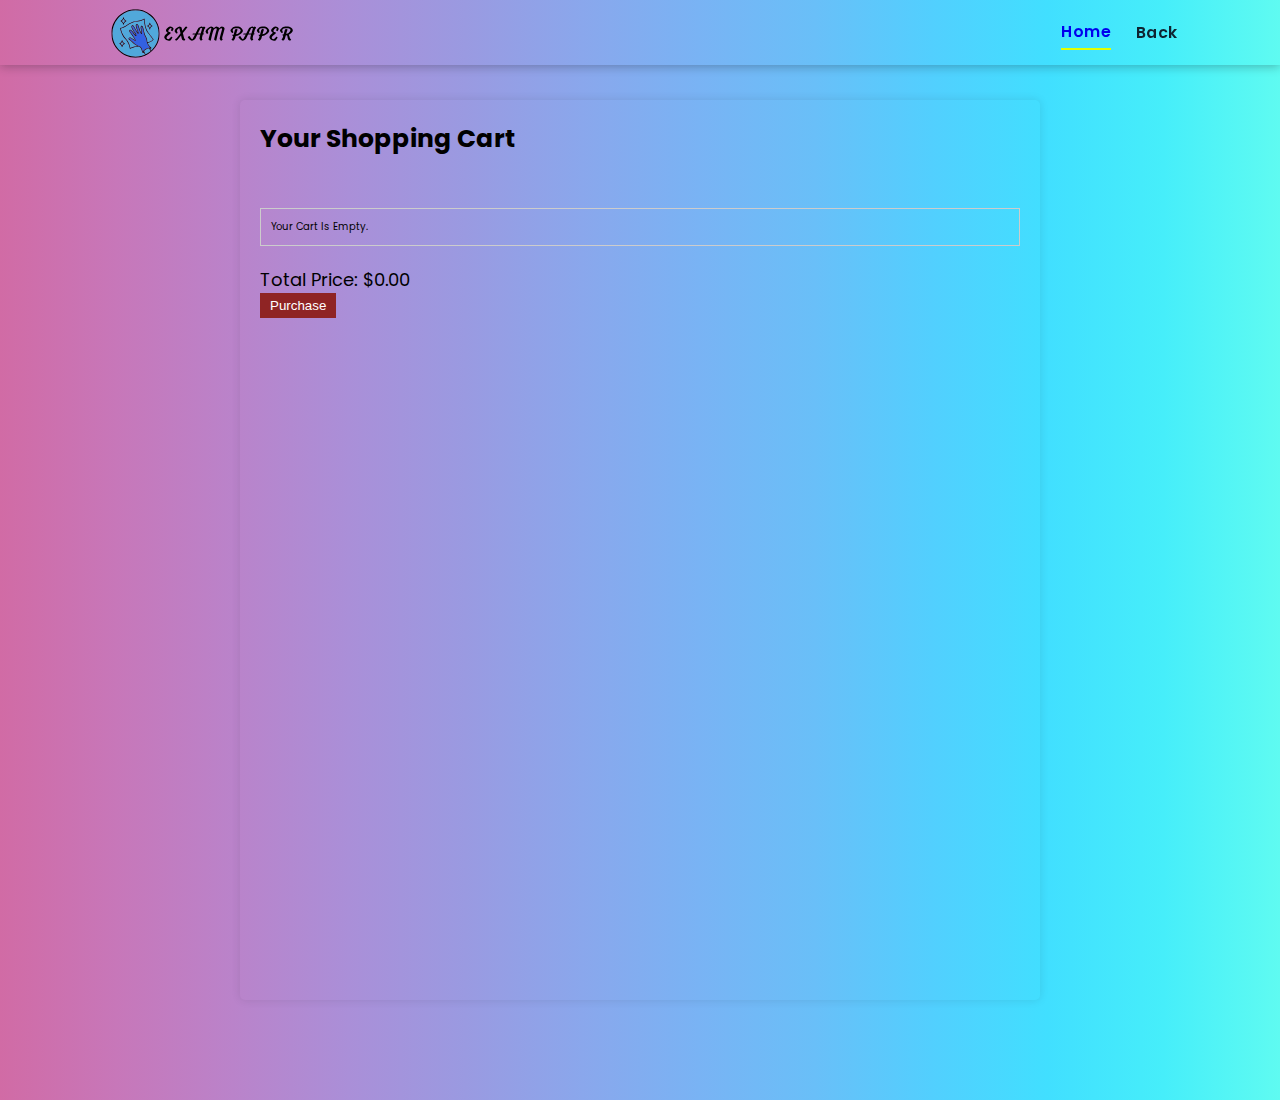
<file: cart.html>
<!DOCTYPE html>
<html lang="en">

<head>
    <meta charset="UTF-8">
    <meta http-equiv="X-UA-Compatible" content="IE=edge">
    <meta name="viewport" content="width=device-width, initial-scale=1.0">
    <meta name="keywords" content="jnvu exam paper, jnvu, bca,jai narayan vyas Univercity, College,exam" />
    <meta name="description"
        content="Our exam paper website is a comprehensive platform designed for students, teachers, and educational institutions. The platform provides a wide array of past and sample exam papers across various subjects and levels. This can range from elementary to university level examinations. 

    The site is user-friendly with easy navigation tools, allowing users to quickly find and download the papers they need. Additionally, the materials are systematically categorized by subject, educational level, and year, making searching more efficient. 
    
    One of the unique features of our website is that it also provides marking schemes for the available papers, giving students an opportunity to self-evaluate their answers. This feature is particularly useful for exam preparation as it allows students to understand the grading process and expectations. 
    
    Protecting user data is paramount to us. We've implemented robust security measures to ensure the privacy and safety of our users' information. 
    
    Whether you're a student aiming for better grades, a teacher looking for resources, or an educational institution aiming to provide quality materials, our exam paper website is your reliable partner in education.Our exam paper website is a comprehensive platform designed for students, teachers, and educational institutions. The platform provides a wide array of past and sample exam papers across various subjects and levels. This can range from elementary to university level examinations. 

    The site is user-friendly with easy navigation tools, allowing users to quickly find and download the papers they need. Additionally, the materials are systematically categorized by subject, educational level, and year, making searching more efficient. 

    One of the unique features of our website is that it also provides marking schemes for the available papers, giving students an opportunity to self-evaluate their answers. This feature is particularly useful for exam preparation as it allows students to understand the grading process and expectations. 

    Protecting user data is paramount to us. We've implemented robust security measures to ensure the privacy and safety of our users' information. 

    Whether you're a student aiming for better grades, a teacher looking for resources, or an educational institution aiming to provide quality materials, our exam paper website is your reliable partner in education." />
    <link rel="stylesheet"
        href="https://fonts.googleapis.com/css2?family=Material+Symbols+Outlined:opsz,wght,FILL,GRAD@20..48,100..700,0..1,-50..200" />
    <!-- Custom CSS -->
    <link rel="stylesheet" href="cart.css">
    <!-- Font Awesome -->
    <link rel="stylesheet" href="https://cdnjs.cloudflare.com/ajax/libs/font-awesome/5.15.3/css/all.min.css"
        integrity="sha512-iBBXm8fW90+nuLcSKlbmrPcLa0OT92xO1BIsZ+ywDWZCvqsWgccV3gFoRBv0z+8dLJgyAHIhR35VZc2oM/gI1w=="
        crossorigin="anonymous" referrerpolicy="no-referrer" />
    <!-- Favicon -->
    <link id='favicon' rel="shortcut icon" href="/images/Vista Logos 2/logo-transparent-svg.svg">
    <title>Cart</title>

</head>

<body>
    <header>
        <a href="/" class="logo"><img src="/images/Vista Logos (1)/logo-transparent-svg.svg" alt="logo">
        </a>

        <nav class="navbar" id="navlinks">
            <i class="fa fa-times" onclick="hideMenu()"></i>

            <ul>
                <li class="active"><a href="/index.html">Home</a></li>
                <li onClick="previous()">Back </li>
            </ul>
        </nav>
        <i class="fa fa-bars" onclick="showMenu()"></i>
    </header>
    <!-- navbar ends -->

    <section class="item">
        <h1>Your Shopping Cart</h1>

        <ul id="cart">

            <!-- Cart items will be displayed here -->
        </ul>

        <p>Total Price: $<span id="total-amount">0.00</span></p>
        <button onclick="window.location='/purchase_item.html'" id="purchase-button"> Purchase </a></button>
        </div>

    </section>



    <button onclick="topFunction()" id="myBtn" title="Go to top">Top</button>




    <!-- java code for back-->
    <script>
        function previous() {
            window.history.back();
        }
    </script>

    <script src="/script/cart.js"></script>
    <script src="script/script.js"></script>

</body>

</html>
</file>
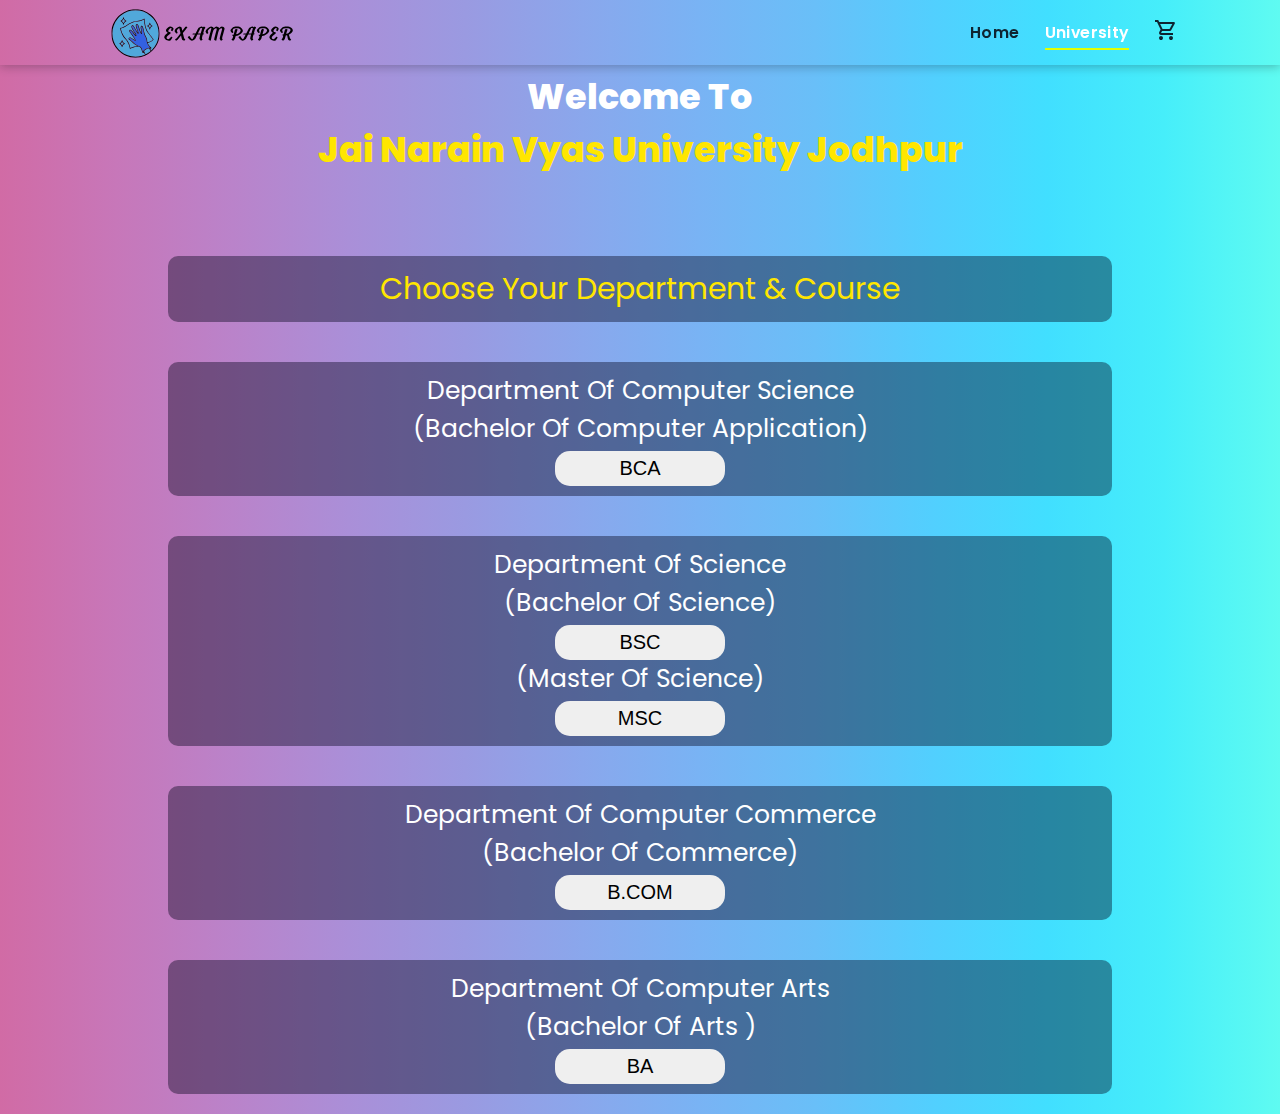
<file: jnvu subject.html>
<!DOCTYPE html>
<html lang="en">
<head>
    <meta charset="UTF-8">
    <meta http-equiv="X-UA-Compatible" content="IE=edge">
    <meta name="viewport" content="width=device-width, initial-scale=1.0">
    <meta name="keywords" content="jnvu exam paper, jnvu, bca,jai narayan vyas Univercity, College,exam" />
    <meta name="description" content="Our exam paper website is a comprehensive platform designed for students, teachers, and educational institutions. The platform provides a wide array of past and sample exam papers across various subjects and levels. This can range from elementary to university level examinations. 

    The site is user-friendly with easy navigation tools, allowing users to quickly find and download the papers they need. Additionally, the materials are systematically categorized by subject, educational level, and year, making searching more efficient. 
    
    One of the unique features of our website is that it also provides marking schemes for the available papers, giving students an opportunity to self-evaluate their answers. This feature is particularly useful for exam preparation as it allows students to understand the grading process and expectations. 
    
    Protecting user data is paramount to us. We've implemented robust security measures to ensure the privacy and safety of our users' information. 
    
    Whether you're a student aiming for better grades, a teacher looking for resources, or an educational institution aiming to provide quality materials, our exam paper website is your reliable partner in education.Our exam paper website is a comprehensive platform designed for students, teachers, and educational institutions. The platform provides a wide array of past and sample exam papers across various subjects and levels. This can range from elementary to university level examinations. 

    The site is user-friendly with easy navigation tools, allowing users to quickly find and download the papers they need. Additionally, the materials are systematically categorized by subject, educational level, and year, making searching more efficient. 

    One of the unique features of our website is that it also provides marking schemes for the available papers, giving students an opportunity to self-evaluate their answers. This feature is particularly useful for exam preparation as it allows students to understand the grading process and expectations. 

    Protecting user data is paramount to us. We've implemented robust security measures to ensure the privacy and safety of our users' information. 

    Whether you're a student aiming for better grades, a teacher looking for resources, or an educational institution aiming to provide quality materials, our exam paper website is your reliable partner in education." />
    <link rel="stylesheet" href="https://fonts.googleapis.com/css2?family=Material+Symbols+Outlined:opsz,wght,FILL,GRAD@20..48,100..700,0..1,-50..200" />
    <!-- Custom CSS -->
    <link rel="stylesheet" href="subject.css">
    <!-- Font Awesome -->
    <link rel="stylesheet" href="https://cdnjs.cloudflare.com/ajax/libs/font-awesome/5.15.3/css/all.min.css" integrity="sha512-iBBXm8fW90+nuLcSKlbmrPcLa0OT92xO1BIsZ+ywDWZCvqsWgccV3gFoRBv0z+8dLJgyAHIhR35VZc2oM/gI1w==" crossorigin="anonymous" referrerpolicy="no-referrer" />
    <!-- Favicon -->
    <link id='favicon' rel="shortcut icon" href="images/Vista Logos 2/logo-transparent-svg.svg" >
    <title>Exam Paper Jnvu</title>
   
</head>
<body>
    <header>
        <a href="/" class="logo"><img src="images/Vista Logos (1)/logo-transparent-svg.svg" alt="logo">
        </a>
        
        <nav class="navbar" id="navlinks">
          <i class="fa fa-times" onclick="hideMenu()"></i>

            <ul> 
                <li><a  href="/index.html">Home</a></li>
                <!-- <li><a href="#about">About</a></li> -->
                <li><a class="active" href="/#university">University</a></li>               
                <!-- <li><a href="#2022">Contact</a></li> -->
                <li><a href="cart.html"><span class="material-symbols-outlined" >shopping_cart </span></a></li>
            </ul>
        </nav>
        <i class="fa fa-bars" onclick="showMenu()"></i>
</header>
<!-- navbar ends -->



<!-- university section starts -->
<section class="jnvu" id="jnvu">
                         <h2 class="heading"><i class="fa fa-university"></i> Welcome to <br>
                            <span>Jai Narain Vyas University Jodhpur </span></h2>
                            
             <div class="head">
                Choose Your Department & Course
             </div>  
                            <div class="container">
                                <P>Department of Computer Science </p><p> (Bachelor of Computer Application)</P>
                                <button><a href="/Jnvu Subject/bca.html"><i class="fa fa-desktop"></i>  BCA </a></button>
                            </div>
                            
                            <div class="container">
                                <P>Department of Science </p><p>(Bachelor of Science)</P>
                                <button><a href="/Jnvu Subject/bsc.html"><i class="fa fa-flask" aria-hidden="true"></i> BSC </a></button>
                                <P>(Master of Science)</P>
                                <button><a href="/Jnvu Subject/msc.html"><i class="fa fa-flask" aria-hidden="true"></i> MSC </a></button>
                            </div>

                            <div class="container">
                                <P>Department of Computer Commerce </p><p>(Bachelor of Commerce)</P>
                                <button><a href="/Jnvu Subject/bcom.html"><i class="fa fa-book" aria-hidden="true"></i> B.COM</a></button>
                            </div>

                            <div class="container">
                                <P>Department of Computer Arts </p><p> (Bachelor of Arts )</P>
                                <button><a href="/Jnvu Subject/ba.html"><i class="fa fa-paint-brush" ></i> BA</a></button>
                            </div>

                            
                                

</section>
 
<!-- java code for menu btn-->

<script>
    var navlinks = document.getElementById("navlinks");
  
    function showMenu(){
        navlinks.style.left = "160px";
    }
    function hideMenu(){
        navlinks.style.left = "410px";
    }
  </script> 
  
  <!-- java code for menu btn end-->


</body>
</html>
</file>
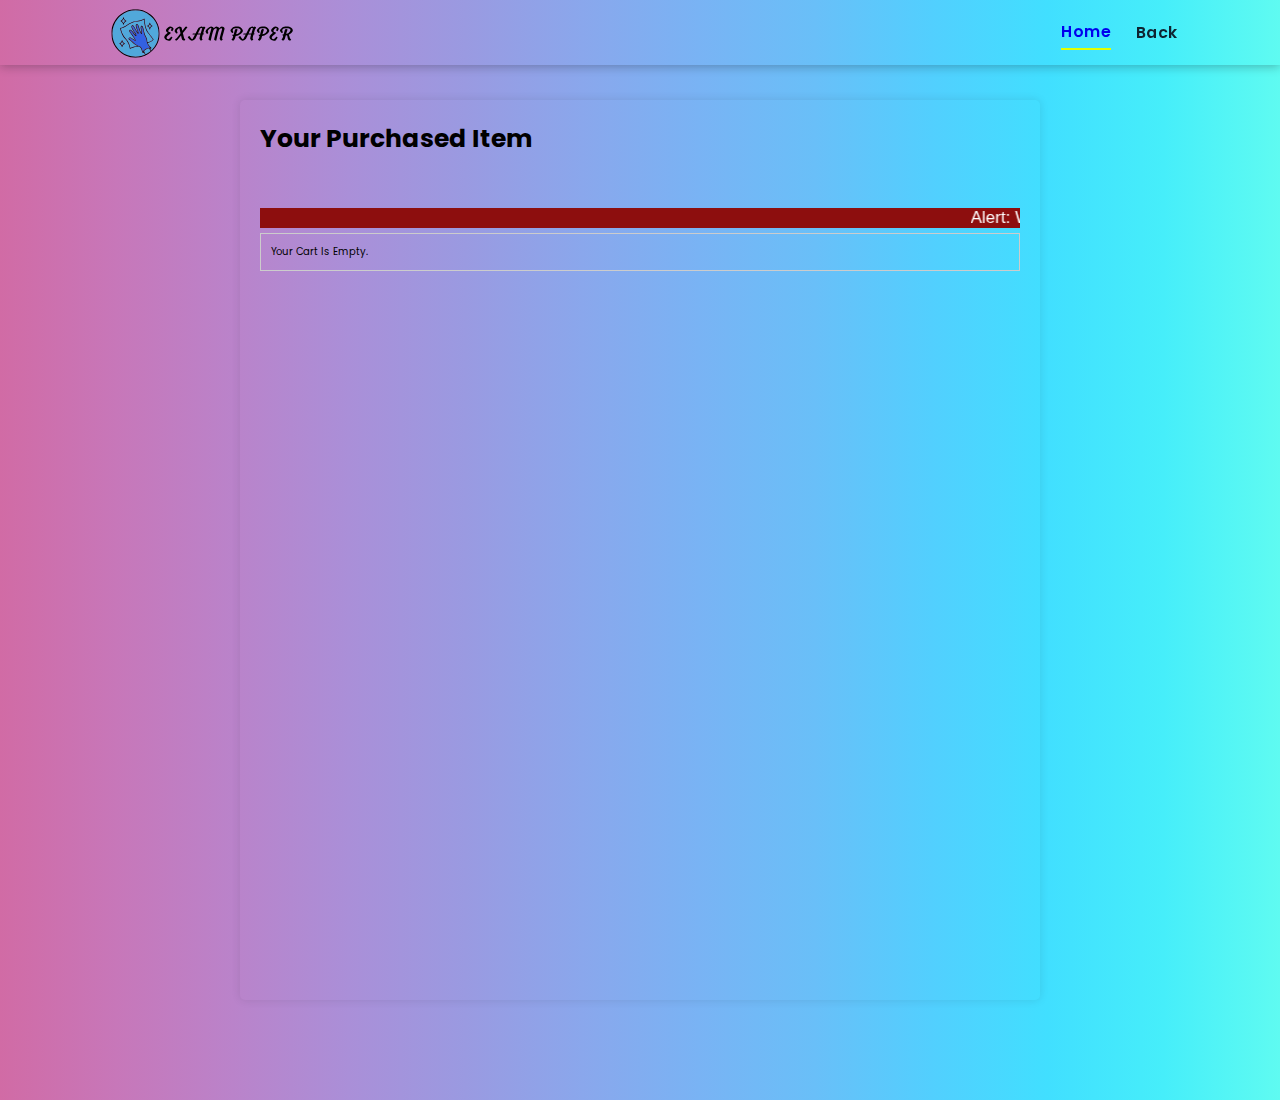
<file: purchase_item.html>
<!DOCTYPE html>
<html lang="en">

<head>
    <meta charset="UTF-8">
    <meta http-equiv="X-UA-Compatible" content="IE=edge">
    <meta name="viewport" content="width=device-width, initial-scale=1.0">
    <meta name="keywords" content="jnvu exam paper, jnvu, bca,jai narayan vyas Univercity, College,exam" />
    <meta name="description"
        content="Our exam paper website is a comprehensive platform designed for students, teachers, and educational institutions. The platform provides a wide array of past and sample exam papers across various subjects and levels. This can range from elementary to university level examinations. 

    The site is user-friendly with easy navigation tools, allowing users to quickly find and download the papers they need. Additionally, the materials are systematically categorized by subject, educational level, and year, making searching more efficient. 
    
    One of the unique features of our website is that it also provides marking schemes for the available papers, giving students an opportunity to self-evaluate their answers. This feature is particularly useful for exam preparation as it allows students to understand the grading process and expectations. 
    
    Protecting user data is paramount to us. We've implemented robust security measures to ensure the privacy and safety of our users' information. 
    
    Whether you're a student aiming for better grades, a teacher looking for resources, or an educational institution aiming to provide quality materials, our exam paper website is your reliable partner in education.Our exam paper website is a comprehensive platform designed for students, teachers, and educational institutions. The platform provides a wide array of past and sample exam papers across various subjects and levels. This can range from elementary to university level examinations. 

    The site is user-friendly with easy navigation tools, allowing users to quickly find and download the papers they need. Additionally, the materials are systematically categorized by subject, educational level, and year, making searching more efficient. 

    One of the unique features of our website is that it also provides marking schemes for the available papers, giving students an opportunity to self-evaluate their answers. This feature is particularly useful for exam preparation as it allows students to understand the grading process and expectations. 

    Protecting user data is paramount to us. We've implemented robust security measures to ensure the privacy and safety of our users' information. 

    Whether you're a student aiming for better grades, a teacher looking for resources, or an educational institution aiming to provide quality materials, our exam paper website is your reliable partner in education." />
    <link rel="stylesheet"
        href="https://fonts.googleapis.com/css2?family=Material+Symbols+Outlined:opsz,wght,FILL,GRAD@20..48,100..700,0..1,-50..200" />
    <!-- Custom CSS -->
    <link rel="stylesheet" href="cart.css">
    <!-- Font Awesome -->
    <link rel="stylesheet" href="https://cdnjs.cloudflare.com/ajax/libs/font-awesome/5.15.3/css/all.min.css"
        integrity="sha512-iBBXm8fW90+nuLcSKlbmrPcLa0OT92xO1BIsZ+ywDWZCvqsWgccV3gFoRBv0z+8dLJgyAHIhR35VZc2oM/gI1w=="
        crossorigin="anonymous" referrerpolicy="no-referrer" />
    <!-- Favicon -->
    <link id='favicon' rel="shortcut icon" href="/images/Vista Logos 2/logo-transparent-svg.svg">
    <title>Thank you for your purchase!</title>

</head>
<body>
    <header>
        <a href="/" class="logo"><img src="/images/Vista Logos (1)/logo-transparent-svg.svg" alt="logo">
        </a>

        <nav class="navbar" id="navlinks">
            <i class="fa fa-times" onclick="hideMenu()"></i>

            <ul>
                <li class="active"><a href="/index.html">Home</a></li>
                <li onClick="previous()">Back </li>
            </ul>
        </nav>
        <i class="fa fa-bars" onclick="showMenu()"></i>
    </header>
    <!-- navbar ends -->

    <section class="item">
        <h1>Your Purchased Item</h1>

        <marquee>Alert: Whenever You Click On Download Button That Time Your Item Also Remove From Your Cart </marquee>

        <ul id="cart">

            <!-- Cart items will be displayed here -->
        </ul>


    </section>



    <button onclick="topFunction()" id="myBtn" title="Go to top">Top</button>




    <!-- java code for back-->
    <script>
        function previous() {
            window.history.back();
        }
    </script>

    <script src="/script/purchase.js"></script>
    <script src="script/script.js"></script>

</body>

</html>
</file>
<file: cart.css>
@import url("https://fonts.googleapis.com/css2?family=Poppins:wght@400;600;700&display=swap");
@import url("https://fonts.googleapis.com/css2?family=Nunito:ital,wght@0,300;0,400;0,600;0,700;1,300;1,400&display=swap");

* {
  margin: 0;
  padding: 0;
  box-sizing: border-box;
  text-decoration: none;
  outline: none;
  border: none;
  text-transform: capitalize;
  transition: all 0.2s linear;
  
  
}

body{
  background-image: linear-gradient(to right, #d16ba5, #c777b9, #ba83ca, #aa8fd8, #9a9ae1, #8aa7ec, #79b3f4, #69bff8, #52cffe, #41dfff, #46eefa, #5ffbf1);
}


html {
  font-size: 62.5%;
  overflow-x: hidden;
  scroll-behavior: smooth;
}
body {
  font-family: "Poppins", sans-serif;
}

  
  
  *::selection {
    background: #2b3dda;
    color: #fff;
  }
  
  html {
    font-size: 62.5%;
    overflow-x: hidden;
  }
  html::-webkit-scrollbar {
    width: 0.5rem;
  }
  html::-webkit-scrollbar-track {
    background-color:black;
  }
  html::-webkit-scrollbar-thumb {
    background:white;
  }
  
  
header .navbar ul {
    list-style: none;
    display: flex;
    justify-content: center;
    align-items: center;
    cursor: pointer;

  }
  header .navbar li {
    margin-left: 2.5rem;
    
  }
  header .navbar ul li  {
    font-size: 1.57rem;
    color: #0e2431;
    font-weight: 600;
    text-decoration: none;
    letter-spacing: 0.04rem;
    transition: 0.2s;
    
  }
  header .navbar ul li.active,
  header .navbar ul li:hover {
    color:white;
    border-bottom: 0.2rem solid #e1ff01;
    padding: 0.5rem 0;
  }
  /* navbar ends */
  
  /* navbar starts */
  header {
    position: fixed;
    top: 0;
    left: 0;
    right: 0;
    z-index: 1000;
    display: flex;
    align-items: center;
    justify-content: space-between;
    padding: 1.7rem 8%;
    height: 6.5rem;
    box-shadow: 0 1px 10px rgba(14, 14, 15, 0.3);
    
  }
  section {
    min-height: 100vh;
    padding: 2rem 9%;
  }
  
   header .logo {
    height: 6.5rem;
    width: 20rem;
    font-weight: 800;
    border-radius:3px;
    cursor: pointer;

     
  }

  
  /* navbar ends */
  
  header .fa{
    display: none;
  }

  /* ---------------nav bar for small screen */
  
  @media (max-width: 696px){
    header .navbar{
      position: fixed;
      top: 1rem;
      width: 60%;
      height: 55%;
      margin-right: -60%;
      text-align: left;
      align-items: flex-start;
      background-color: rgb(0,0,0);
      opacity: 80%;
      box-sizing: border-box;
      border-radius: 10px;
      transition: 2s;
    }
  
    header .navbar ul {
      flex-flow: column;
      padding: 1rem;
    }
  
    header .navbar ul li {
      text-align: center;
      width: 100%;
      margin: 1rem 0;
      border-radius: 0.5rem;
      width: 26rem;    
    }
      
    header .navbar ul li a {
      display: block;
      padding: 1rem;
      text-align: center;
      color: #fff;
      font-size: 2rem; 
    }
  
    header .navbar ul li a.active,
    header .navbar ul li a:hover {
      padding: 1rem;
      color: #fff;
      border-radius: 0.5rem;
      border-bottom: 0.5rem solid #56ff01;
      
    }
    .fa-times {
      transform: rotate(180deg);
    }
    header .navbar{
      right: 0;
    }
    header .fa{
      display: block;
      color: rgb(234, 9, 9);
      margin: 10px;
      font-size: 22px;
      cursor: pointer;
      text-align: right
    }
    header .fa:active{
      transform: rotate(360deg);
    }
    header .fa-times:active{
      color: red;
  
  }
  
  }
  



  /* common media queries starts*/
  @media (max-width: 696px) {
    html {
      font-size: 55%;
    }
    body {
      padding-right: 0;
    }
    section {
      padding: 2rem;
    }
  }
  




#myBtn {
  display: none;
  position: fixed;
  bottom: 20px;
  right: 30px;
  z-index: 99;
  font-size: 18px;
  border: none;
  outline: none;
  background-color: red;
  color: white;
  cursor: pointer;
  padding: 15px;
  border-radius: 4px;
}

#myBtn:hover {
  background-color: #555;
}



/* cart section  */

.item{

  max-width: 800px;
        margin: 100px auto;
        padding: 20px;
        box-shadow: 0 0 10px rgba(0, 0, 0, 0.1);
        border-radius: 5px;
 
}

.item h1{
  font-size: 25px;
  text-align: left;
  margin-bottom: 50px;
}

.item ul{
  list-style-type: none;

}
ul#cart li {
  margin-bottom: 20px;
  border: 1px solid #ccc;
  padding: 10px;
  display: flex;
  align-items: center;
  
}

ul#cart img {
  max-width: 100px;
  margin-right: 50px;
}


section .btn{
  
  display: flex;
  
}

button {
  background-color: #8f2424;
  color: #fff;
  border: none;
  padding: 5px 10px;
  cursor: pointer;
  text-align: right;
}

p{
  font-size: large;
}

marquee{
  background-color: rgb(141, 14, 14);
  color: white;
  height: 20px;
  font-size: 17px;
  font-family: Arial, Helvetica, sans-serif;
}
</file>
<file: subject.css>
@import url("https://fonts.googleapis.com/css2?family=Poppins:wght@400;600;700&display=swap");
@import url("https://fonts.googleapis.com/css2?family=Nunito:ital,wght@0,300;0,400;0,600;0,700;1,300;1,400&display=swap");

* {
  margin: 0;
  padding: 0;
  box-sizing: border-box;
  text-decoration: none;
  outline: none;
  border: none;
  text-transform: capitalize;
  transition: all 0.2s linear;
}

.heading {
  font-size: 3.5rem;
  color: rgb(6, 6, 6);
  font-weight: 800;
  text-align: center;
}

.heading span {
  color: rgb(255, 230, 0);
}

html {
  font-size: 62.5%;
  overflow-x: hidden;
  scroll-behavior: smooth;
}

body {
  font-family: "Poppins", sans-serif;
}



*::selection {
  background: #2b3dda;
  color: #fff;
}

html {
  font-size: 62.5%;
  overflow-x: hidden;
}

html::-webkit-scrollbar {
  width: 0.5rem;
}

html::-webkit-scrollbar-track {
  background-color: black;
}

html::-webkit-scrollbar-thumb {
  background: white;
}


header .navbar ul {
  list-style: none;
  display: flex;
  justify-content: center;
  align-items: center;
  cursor: pointer;

}

header .navbar li {
  margin-left: 2.5rem;

}

header .navbar ul li a {
  font-size: 1.57rem;
  color: #0e2431;
  font-weight: 600;
  text-decoration: none;
  letter-spacing: 0.04rem;
  transition: 0.2s;

}

header .navbar ul li a.active,
header .navbar ul li a:hover {
  color: white;
  border-bottom: 0.2rem solid #e1ff01;
  padding: 0.5rem 0;
}

/* navbar ends */

/* navbar starts */
header {
  position: fixed;
  top: 0;
  left: 0;
  right: 0;
  z-index: 1000;
  display: flex;
  align-items: center;
  justify-content: space-between;
  padding: 1.7rem 8%;
  height: 6.5rem;
  box-shadow: 0 1px 10px rgba(14, 14, 15, 0.3);
}

section {
  min-height: 100vh;
  padding: 2rem 9%;
}

header .logo {
  height: 6.5rem;
  width: 20rem;
  font-weight: 800;
  border-radius: 3px;
  cursor: pointer;


}


/* navbar ends */

header .fa {
  display: none;
}







/* ---------------nav bar for small screen */

@media (max-width: 600px) {
  header .navbar {
    position: fixed;
    top: 1rem;
    width: 60%;
    height: 55%;
    left: 410px;
    text-align: left;
    align-items: flex-start;
    background-color: rgb(0, 0, 0);
    opacity: 80%;
    box-sizing: border-box;
    border-radius: 10px;
    transition: 2s;
  }

  header .navbar ul {
    flex-flow: column;
    padding: 1rem;
  }

  header .navbar ul li {
    text-align: center;
    width: 100%;
    margin: 1rem 0;
    border-radius: 0.5rem;
    width: 26rem;
  }

  header .navbar ul li a {
    display: block;
    padding: 1rem;
    text-align: center;
    color: #fff;
    font-size: 2rem;
  }

  header .navbar ul li a.active,
  header .navbar ul li a:hover {
    padding: 1rem;
    color: #fff;
    border-radius: 0.5rem;
    border-bottom: 0.5rem solid #56ff01;

  }

  .fa-times {
    transform: rotate(180deg);
  }

  header .navbar {
    right: 0;
  }

  header .fa {
    display: block;
    color: white;
    margin: 10px;
    font-size: 22px;
    cursor: pointer;
    text-align: right
  }

  header .fa:active {
    transform: rotate(360deg);
  }

  header .fa-times:active {
    color: red;

  }

}

/* --------cart-------- */

cart {
  position: fixed;
  /* display: grid; */
  top: 7rem;
  width: 60%;
  height: 90%;
  right: -60%;
  /* text-align: right; */
  padding: 20px;
  align-items: flex-start;
  background-color: rgb(0, 0, 0);
  opacity: 80%;
  box-sizing: border-box;
  border-radius: 10px;
  transition: 1s;
  color: white;
  font-size: 25px;

}

cart .fa {
  color: #07f753;

}

cart .fa:hover, cart .fa:active {
  transform: rotate(360deg);
}

cart span {
  color: white;
}


cart .box {
  display: grid;
  height: 90%;
  width: 50%;
  background-color: white;
  box-sizing: border-box;
  border-radius: 10px;
}


/* ---------jnvu---- */
.jnvu {
  background-image: linear-gradient(to right, #d16ba5, #c777b9, #ba83ca, #aa8fd8, #9a9ae1, #8aa7ec, #79b3f4, #69bff8, #52cffe, #41dfff, #46eefa, #5ffbf1);

}

.jnvu h2 {
  margin-top: 5rem;
  color: white;
}

.jnvu .head {
  background: rgba(0, 0, 22, 0.4);
  border-radius: 1rem;
  padding: 1rem;
  margin: auto;
  margin-top: 8rem;
  font-size: 30px;
  width: 90%;
  color: rgb(255, 230, 0);
  text-align: center;
}

.jnvu .container {
  color: white;
  border-radius: 1rem;
  padding: 1rem;
  width: 90%;
  margin: auto;
  margin-top: 4rem;
  font-size: 25px;
  text-align: center;
  background: rgba(0, 0, 22, 0.4);
}

.jnvu .container button {
  width: 17rem;
  align-items: center;
  cursor: pointer;
  margin-inline: 9rem;
  border-radius: 15px;
  transition: 0.2s;
  font-size: 15.5px;
  height: 3.5rem;
}

.jnvu .container button a {
  color: black;
  font-size: 20px;
}

.jnvu .container button:hover {
  background-color: #41dfff;
}







/* footer section starts */
.footer {
  background-image: linear-gradient(to right, #d16ba5, #c777b9, #ba83ca, #aa8fd8, #9a9ae1, #8aa7ec, #79b3f4, #69bff8, #52cffe, #41dfff, #46eefa, #5ffbf1);
  min-height: auto;
  padding-top: 0;
}

.footer .box-container {
  display: flex;
  justify-content: center;
  flex-wrap: wrap;
}

.footer .box-container .box {
  flex: 1 1 25rem;
  margin: 2.5rem;
}

.footer .box-container .box h3 {
  font-size: 2.5rem;
  color: black;
  padding-bottom: 1rem;
  font-weight: normal;
}

.footer .box-container .box p {
  font-size: 1.5rem;
  color: white;
  padding: 0.7rem 0;
  text-transform: none;
}

.footer .box-container .box p i {
  padding-right: 1rem;
  color: #ff0202;
}

.footer .box-container .box a {
  font-size: 1.5rem;
  color: rgb(238, 238, 238);
  padding: 0.3rem 0;
  display: block;
}

.footer .box-container .box a:hover {
  color: #eb37bb;
}

.footer .box-container .box .share {
  display: flex;
  flex-wrap: wrap;
  padding: 1rem 0;
}

.footer .box-container .box .share a {
  height: 4rem;
  width: 4rem;
  padding: 1rem;
  text-align: center;
  border-radius: 5rem;
  font-size: 1.7rem;
  margin-right: 1rem;
  transition: 0.2s;
  background: rgb(230, 230, 230);
  color: #02094b;
  border: none;
}

.footer .box-container .box .share a:hover {
  background: transparent;
  transform: scale(0.98);
  border: 0.1rem solid #eb37bb;
  color: #eb37bb;
}

.footer .credit {
  padding: 1rem 0 0 0;
  text-align: center;
  font-size: 1.5rem;
  font-family: "Nunito", sans-serif;
  font-weight: 600;
  color: #fff;
  border-top: 0.1rem solid #fff3;
}

.footer .credit a {
  color: #07f753;
}

.footer .fa {
  color: #e90606;
  margin: 0 0.3rem;
  font-size: 3rem;
  animation: pound 0.35s infinite alternate;
}

/* footer section ends */
@-webkit-keyframes pound {
  to {
    transform: scale(1.1);
  }
}

@keyframes pound {
  to {
    transform: scale(1.1);
  }
}

@media (max-width: 450px) {
  .footer .box-container .box {
    margin: 1.5rem;
  }

  .footer .box-container .box p {
    padding: 0.7rem;
  }

  .footer .box-container .box .share a {
    padding: 1.2rem;
  }
}


/* common media queries starts*/
@media (max-width: 450px) {
  html {
    font-size: 55%;
  }

  body {
    padding-right: 0;
  }

  section {
    padding: 2rem;
  }
}
</file>
